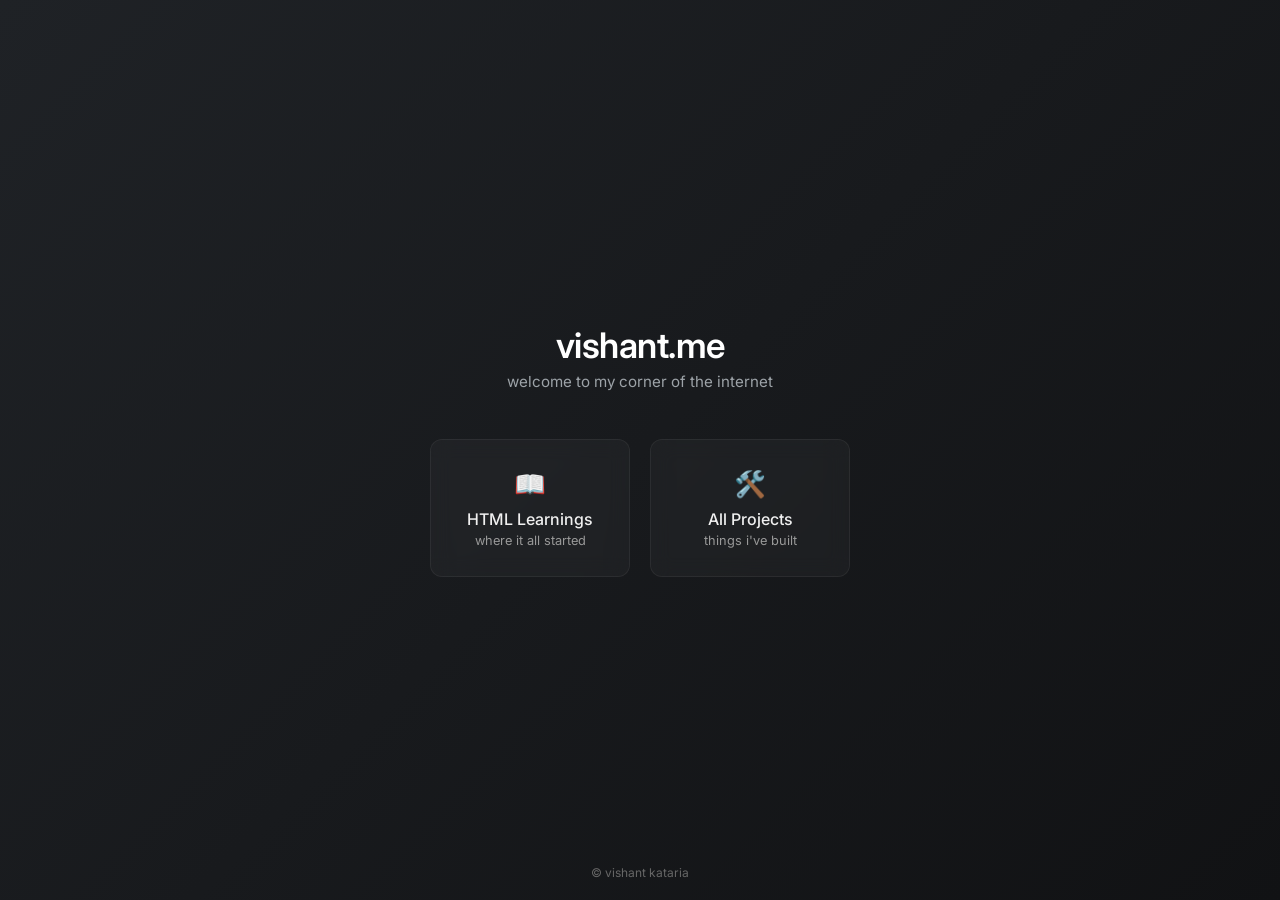
<file: index.html>
<!DOCTYPE html>
<html lang="en">
<head>
  <meta charset="UTF-8">
  <meta name="viewport" content="width=device-width, initial-scale=1.0">
  <meta name="description" content="Vishant Kataria's personal website">
  <title>vishant.xyz</title>
  <link rel="icon" href="learnings/image/fevicone_new_best.png" type="image/x-icon">
  <link href="https://fonts.googleapis.com/css2?family=Inter:wght@400;500;600&display=swap" rel="stylesheet">
  <style>
    * { margin: 0; padding: 0; box-sizing: border-box; }

    body {
      font-family: 'Inter', sans-serif;
      background: linear-gradient(135deg, #1f2226 0%, #111214 100%);
      color: #f0f0f0;
      min-height: 100vh;
      display: flex;
      flex-direction: column;
      align-items: center;
      justify-content: center;
    }

    .container {
      text-align: center;
      padding: 40px 24px;
    }

    h1 {
      font-size: 2.2rem;
      font-weight: 600;
      letter-spacing: -0.5px;
      margin-bottom: 6px;
      color: #fff;
    }

    .subtitle {
      color: #9da3a8;
      font-size: 0.95rem;
      margin-bottom: 48px;
    }

    .links {
      display: flex;
      gap: 20px;
      justify-content: center;
      flex-wrap: wrap;
    }

    .link-card {
      display: block;
      text-decoration: none;
      background: rgba(255, 255, 255, 0.03);
      backdrop-filter: blur(10px);
      -webkit-backdrop-filter: blur(10px);
      border: 1px solid rgba(255, 255, 255, 0.06);
      border-radius: 12px;
      padding: 28px 36px;
      min-width: 200px;
      transition: all 0.3s ease;
    }

    .link-card:hover {
      background: rgba(255, 255, 255, 0.06);
      border-color: rgba(255, 255, 255, 0.15);
      box-shadow: 0 8px 32px rgba(0,0,0,0.3);
      transform: translateY(-3px);
    }

    .link-card .icon {
      font-size: 1.6rem;
      margin-bottom: 10px;
    }

    .link-card .label {
      font-size: 1rem;
      font-weight: 500;
      color: #f0f0f0;
    }

    .link-card .desc {
      font-size: 0.8rem;
      color: #999;
      margin-top: 4px;
    }

    footer {
      position: fixed;
      bottom: 20px;
      color: #666;
      font-size: 0.75rem;
    }
  </style>
</head>
<body>
  <div class="container">
    <h1>vishant.me</h1>
    <p class="subtitle">welcome to my corner of the internet</p>

    <div class="links">
      <a href="/learnings" class="link-card">
        <div class="icon">📖</div>
        <div class="label">HTML Learnings</div>
        <div class="desc">where it all started</div>
      </a>
      <a href="/projects" class="link-card">
        <div class="icon">🛠️</div>
        <div class="label">All Projects</div>
        <div class="desc">things i've built</div>
      </a>
    </div>
  </div>

  <footer>&copy; vishant kataria</footer>
</body>
</html>
</file>
